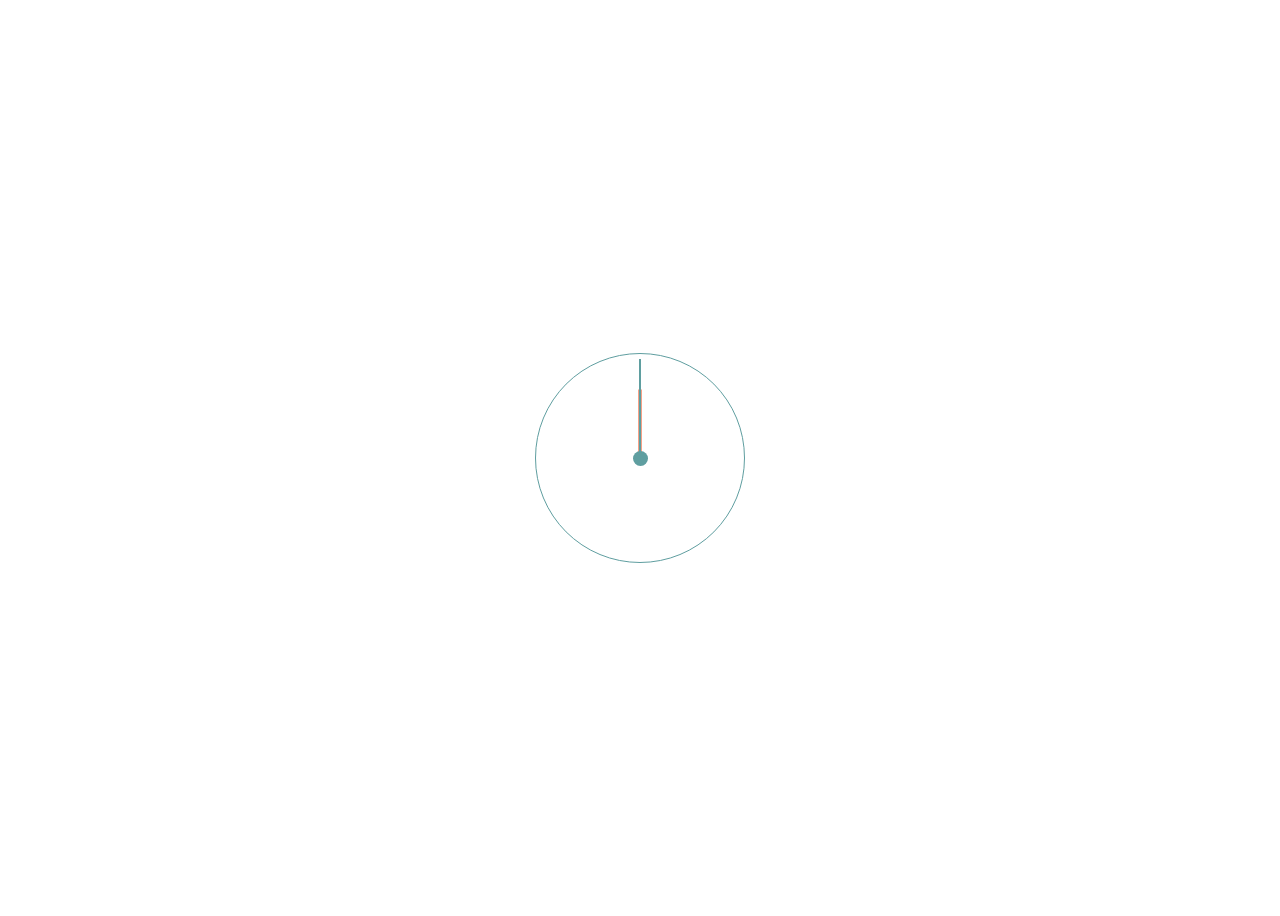
<file: index.html>
<!doctype html><html lang="en"><head><meta charset="UTF-8"><meta name="viewport" content="width=device-width, user-scalable=no, initial-scale=1.0, maximum-scale=1.0, minimum-scale=1.0"><meta http-equiv="X-UA-Compatible" content="ie=edge"><title>Stop watch</title><link rel="stylesheet" href="main.cd426287.css"></head><body> <div class="watch"> <div class="watch__hands"></div> </div> </body></html>
</file>
<file: main.cd426287.css>
body{height:100vh}.watch,body{display:flex;justify-content:center}.watch{align-self:center;width:200px;height:200px;padding:4px;border:1px solid #5f9ea0;border-radius:50%;align-items:center}.watch__hands{position:relative;width:15px;height:15px;background-color:#5f9ea0;border-radius:50%}.watch__hands:after{width:100px;height:2px;background-color:#5f9ea0;animation:rotateArrow 6s linear infinite forwards}.watch__hands:after,.watch__hands:before{position:absolute;left:7px;top:7px;transform:rotate(-90deg);transform-origin:left;content:""}.watch__hands:before{z-index:-1;width:70px;height:3px;background-color:#f0440f;animation:rotateArrow 60s linear infinite forwards}@keyframes rotateArrow{to{transform:rotate(450deg)}}
/*# sourceMappingURL=main.cd426287.css.map */
</file>
